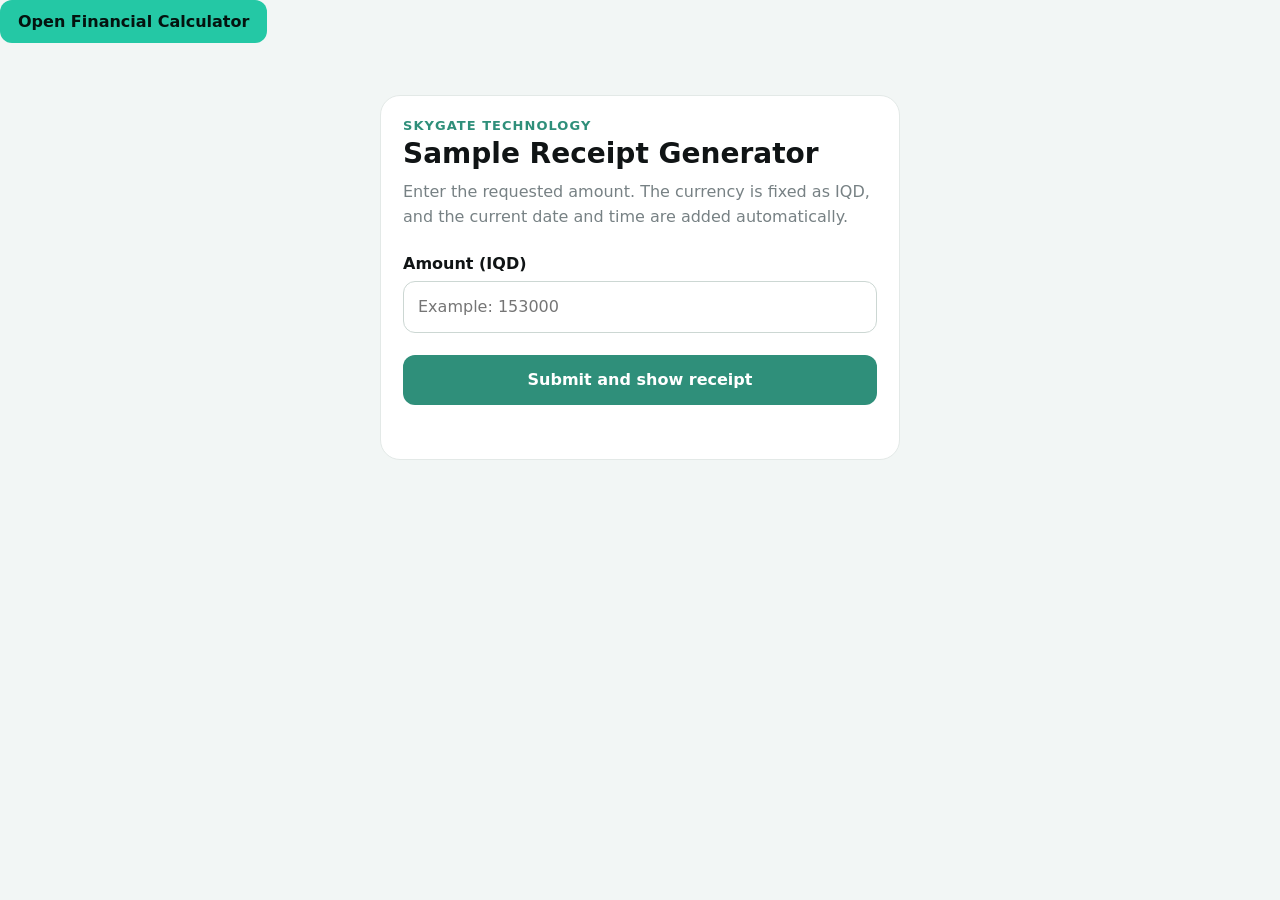
<file: index.html>
<!doctype html>
<html lang="en">
<head>
  <meta charset="utf-8" />
  <meta name="viewport" content="width=device-width, initial-scale=1, viewport-fit=cover" />
  <meta name="theme-color" content="#66b39f" />
  <meta name="apple-mobile-web-app-capable" content="yes" />
  <meta name="apple-mobile-web-app-status-bar-style" content="default" />
  <meta name="apple-mobile-web-app-title" content="SkyGate Receipt" />

  <title>bills generator</title>

  <link rel="manifest" href="./manifest.webmanifest" />
  <link rel="icon" href="./icon.svg" type="image/svg+xml" />
  <link rel="apple-touch-icon" href="./icon.svg" />
  <link rel="stylesheet" href="./styles.css" />
</head>

<body>
  <!-- Paste this inside the <body> of index.html -->
<a href="finance.html"
   style="display:inline-block;padding:12px 18px;border-radius:12px;
          background:#24c8a5;color:#04130f;font-weight:700;text-decoration:none;">
  Open Financial Calculator
</a>
  <main class="page">
    <section class="card controls" id="controls">
      <p class="eyebrow">SkyGate Technology</p>
      <h1>Sample Receipt Generator</h1>
      <p class="intro">
        Enter the requested amount. The currency is fixed as IQD, and the current
        date and time are added automatically.
      </p>

      <label for="amountInput">Amount (IQD)</label>
      <input
        id="amountInput"
        type="number"
        min="1"
        step="1"
        inputmode="numeric"
        placeholder="Example: 153000"
        autocomplete="off"
      />

      <button id="generateBtn" type="button">Submit and show receipt</button>
      <p id="formMessage" class="message" aria-live="polite"></p>
    </section>

    <section id="receiptSection" class="receipt-section hidden" aria-live="polite">
      <article id="receipt" class="receipt">
        <div class="sample-banner"></div>

        <header class="receipt-header">
          <div class="logo" aria-hidden="true">
            <span></span><span></span><span></span>
          </div>
          <h2>Transaction Receipt</h2>
        </header>

        <div class="receipt-body">
          <h3>SkyGate Technology</h3>

          <div class="divider"></div>

          <h4>Transaction Summary</h4>
          <p id="receiptDate" class="date"></p>

          <div id="receiptAmount" class="amount">0</div>
          <div class="currency">IQD</div>

          <div class="divider"></div>

          <dl class="details">
            <div>
              <dt>Date &amp; Time</dt>
              <dd id="detailDate"></dd>
            </div>
            <div>
              <dt>Beneficiary Name</dt>
              <dd>SkyGate Technology</dd>
            </div>
            <div>
              <dt>Amount</dt>
              <dd id="detailAmount"></dd>
            </div>
            <div>
              <dt>Status</dt>
              <dd class="status">Completed</dd>
            </div>
          </dl>

          <p class="disclaimer">
            
          
          </p>
        </div>
      </article>

      <div class="receipt-actions">
        <button id="downloadBtn" type="button">Download PNG</button>
        <button id="printBtn" class="secondary" type="button">Save as PDF / Print</button>
        <button id="editBtn" class="ghost" type="button">Change amount</button>
      </div>
    </section>

    <canvas id="downloadCanvas" width="1080" height="1600" hidden></canvas>
  </main>

  <script src="./script.js"></script>
</body>
</html>
</file>
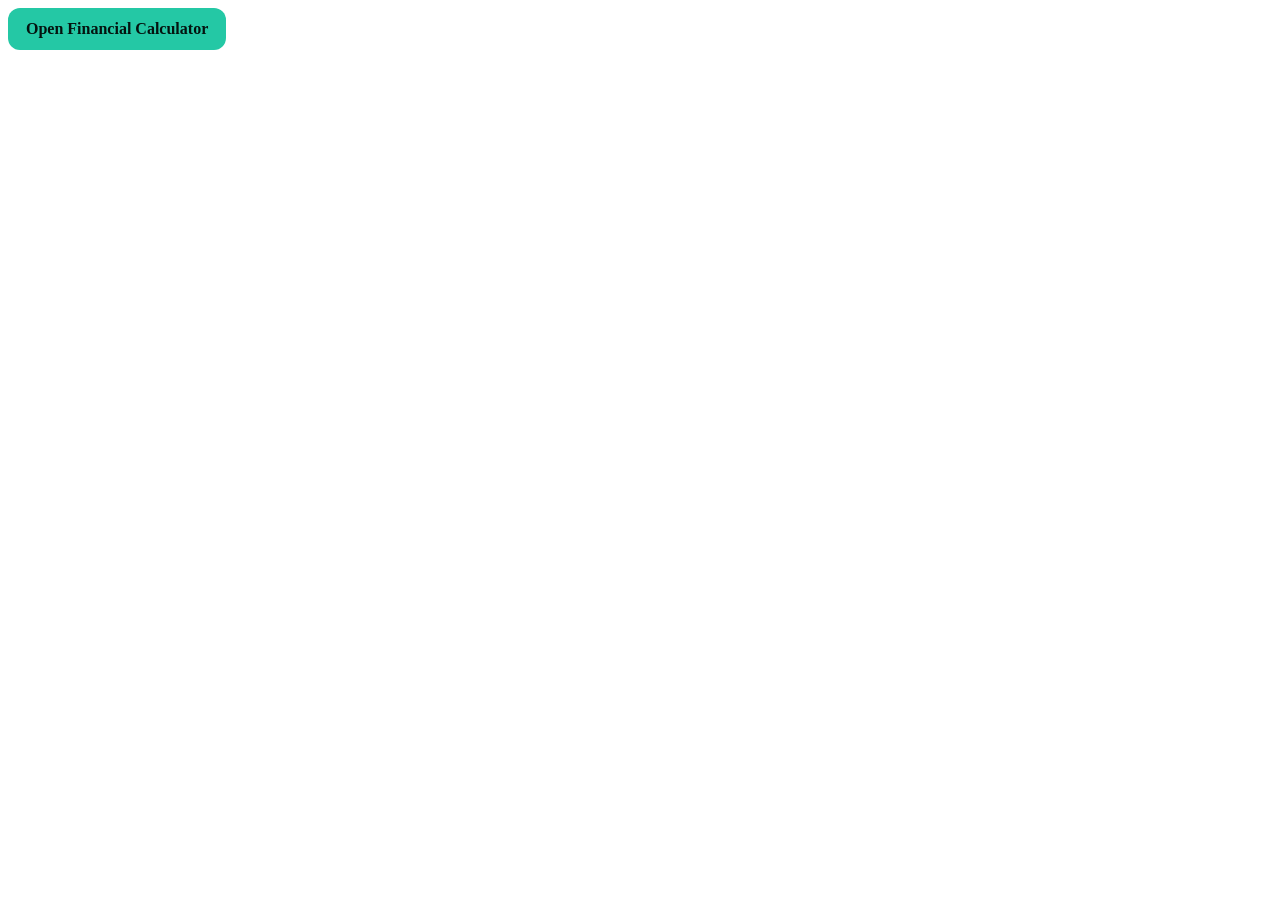
<file: index-navigation-snippet.html>
<!-- Paste this inside the <body> of index.html -->
<a href="finance.html"
   style="display:inline-block;padding:12px 18px;border-radius:12px;
          background:#24c8a5;color:#04130f;font-weight:700;text-decoration:none;">
  Open Financial Calculator
</a>
</file>
<file: styles.css>
* {
  box-sizing: border-box;
}

:root {
  --brand: #66b39f;
  --brand-dark: #2f8f7a;
  --bg: #f2f6f5;
  --text: #101415;
  --muted: #778184;
  --line: #e3e9e7;
  --card: #ffffff;
  --danger: #a32929;
}

html {
  -webkit-text-size-adjust: 100%;
}

body {
  margin: 0;
  min-height: 100vh;
  font-family: Inter, ui-sans-serif, system-ui, -apple-system, BlinkMacSystemFont, "Segoe UI", sans-serif;
  color: var(--text);
  background: var(--bg);
}

button,
input {
  font: inherit;
}

.page {
  width: min(100%, 760px);
  margin: 0 auto;
  padding: 24px 16px 56px;
}

.card {
  background: var(--card);
  border: 1px solid var(--line);
  border-radius: 20px;
  padding: 22px;
}

.controls {
  max-width: 520px;
  margin: 28px auto;
}

.eyebrow {
  margin: 0 0 4px;
  color: var(--brand-dark);
  font-size: 13px;
  font-weight: 800;
  letter-spacing: .08em;
  text-transform: uppercase;
}

h1 {
  margin: 0;
  font-size: 28px;
}

.intro {
  margin: 10px 0 24px;
  color: var(--muted);
  line-height: 1.55;
}

label {
  display: block;
  margin: 16px 0 8px;
  font-weight: 700;
}

input {
  width: 100%;
  min-height: 52px;
  border: 1px solid #ccd7d3;
  border-radius: 12px;
  padding: 12px 14px;
  background: #fff;
  color: var(--text);
}

input:focus {
  outline: 3px solid rgba(102, 179, 159, .22);
  border-color: var(--brand-dark);
}

button {
  width: 100%;
  min-height: 50px;
  border: 0;
  border-radius: 12px;
  padding: 12px 16px;
  cursor: pointer;
  font-weight: 800;
  background: var(--brand-dark);
  color: white;
}

.controls button {
  margin-top: 22px;
}

button.secondary {
  color: #245e51;
  background: #e6f2ef;
}

button.ghost {
  color: #245e51;
  background: transparent;
  border: 1px solid #bdd7d0;
}

.message {
  min-height: 20px;
  margin: 12px 0 0;
  color: var(--danger);
  font-size: 14px;
}

.hidden {
  display: none;
}

.receipt-section {
  width: min(100%, 460px);
  margin: 0 auto;
}

.receipt {
  overflow: hidden;
  position: relative;
  background: #fff;
  border-radius: 24px;
  border: 1px solid var(--line);
}

.sample-banner {
  position: absolute;
  z-index: 3;
  top: 18px;
  left: 50%;
  transform: translateX(-50%);
  width: max-content;
  max-width: calc(100% - 24px);
  padding: 8px 12px;
  border-radius: 999px;
  background: rgba(255, 255, 255, .92);
  color: #8e2424;
  font-size: 12px;
  font-weight: 900;
  letter-spacing: .05em;
  text-align: center;
}

.receipt-header {
  min-height: 290px;
  padding: 74px 24px 42px;
  color: white;
  background: var(--brand);
  text-align: center;
}

.receipt-header h2 {
  margin: 22px 0 0;
  font-size: 30px;
}

.logo {
  width: 126px;
  height: 126px;
  margin: 0 auto;
  border-radius: 50%;
  background: white;
  display: grid;
  place-content: center;
  gap: 7px;
}

.logo span {
  display: block;
  width: 34px;
  height: 34px;
  border: 9px solid var(--brand-dark);
  border-radius: 50%;
}

.receipt-body {
  padding: 44px 34px 36px;
  text-align: center;
}

.receipt-body h3 {
  margin: 0;
  font-size: 29px;
}

.receipt-body h4 {
  margin: 0;
  font-size: 22px;
}

.divider {
  height: 1px;
  margin: 30px 0;
  background: var(--line);
}

.date {
  margin: 14px 0 0;
  color: var(--muted);
}

.amount {
  margin-top: 24px;
  color: var(--brand-dark);
  font-size: 52px;
  font-weight: 900;
  letter-spacing: -.03em;
  overflow-wrap: anywhere;
}

.currency {
  color: var(--muted);
  font-size: 19px;
}

.details {
  margin: 0;
  text-align: left;
}

.details div {
  display: grid;
  grid-template-columns: minmax(120px, 1fr) minmax(120px, 1.2fr);
  gap: 16px;
  align-items: center;
  padding: 16px 0;
  border-bottom: 1px solid var(--line);
}

.details dt {
  color: #465053;
}

.details dd {
  margin: 0;
  text-align: right;
  overflow-wrap: anywhere;
}

.status {
  color: var(--brand-dark);
  font-weight: 800;
}

.disclaimer {
  margin: 36px 0 0;
  color: var(--muted);
  font-size: 13px;
  line-height: 1.5;
}

.receipt-actions {
  display: grid;
  gap: 10px;
  margin-top: 16px;
}

@media (max-width: 480px) {
  .page {
    padding: 12px 10px 36px;
  }

  .receipt-body {
    padding-inline: 22px;
  }

  .receipt-header h2 {
    font-size: 26px;
  }

  .amount {
    font-size: 46px;
  }

  .details div {
    grid-template-columns: 1fr;
    gap: 6px;
  }

  .details dd {
    text-align: left;
  }
}

@media print {
  body {
    background: white;
  }

  .controls,
  .receipt-actions {
    display: none !important;
  }

  .page {
    width: 100%;
    padding: 0;
  }

  .receipt-section {
    width: 100%;
  }

  .receipt {
    width: 430px;
    margin: 0 auto;
    border: 0;
    border-radius: 0;
  }
}
</file>
